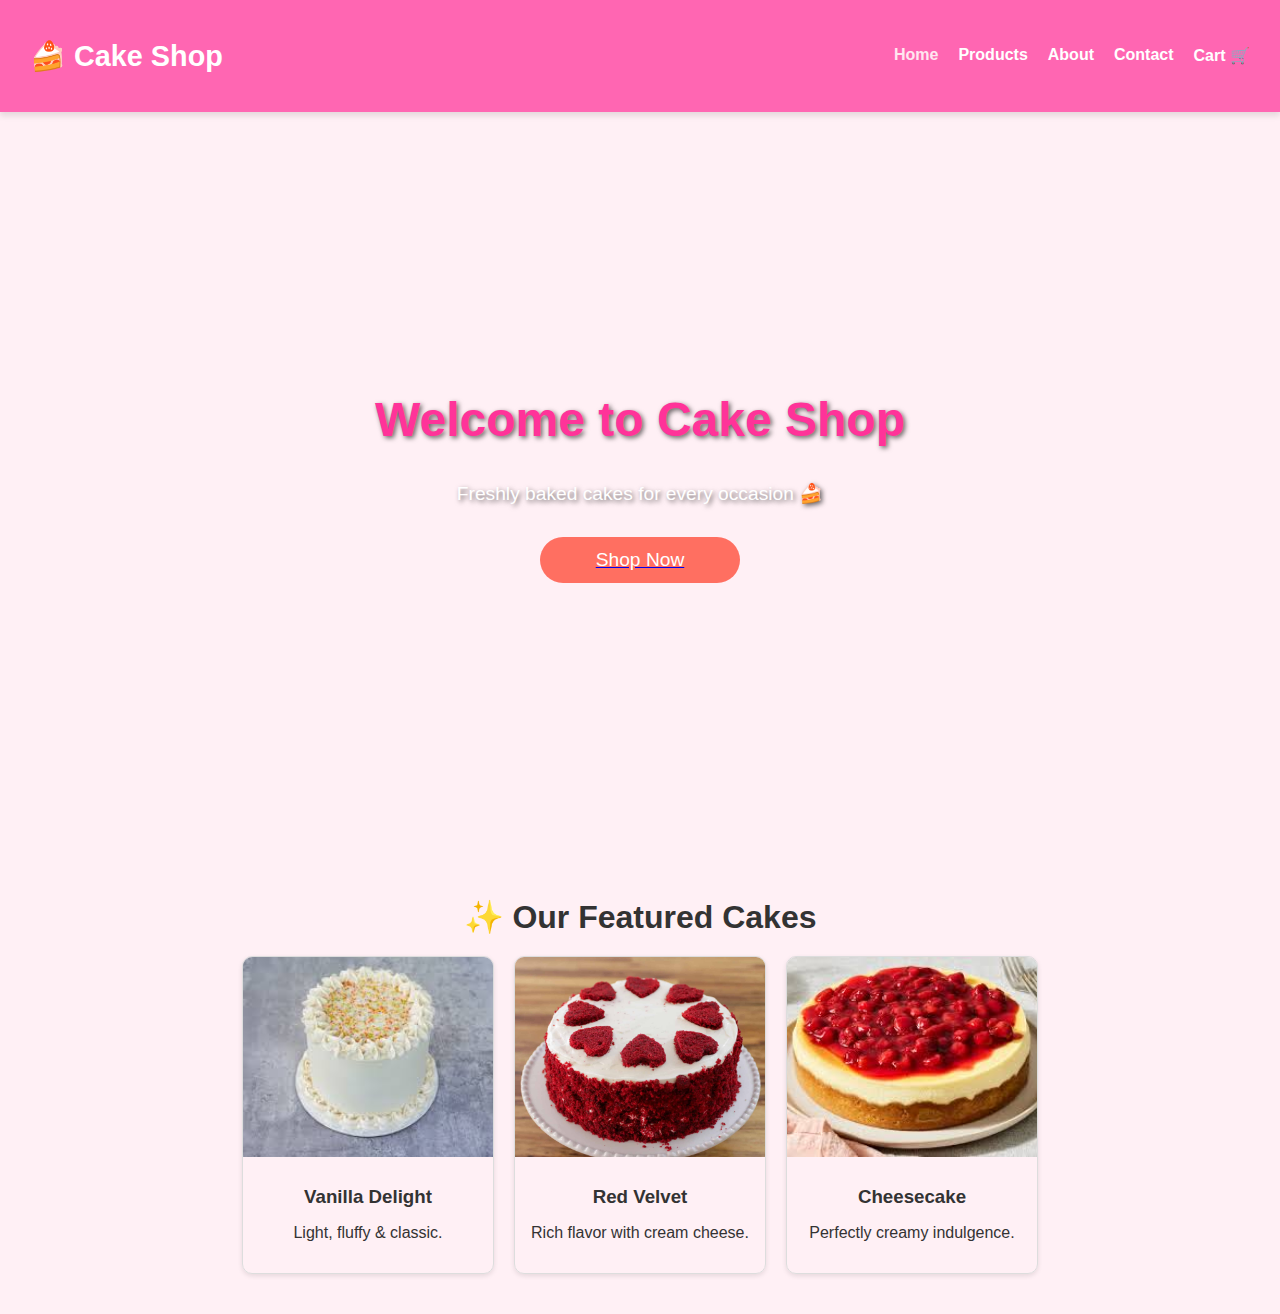
<file: index.html>
<!DOCTYPE html>
<html lang="en">
<head>
  <meta charset="UTF-8">
  <meta name="viewport" content="width=device-width, initial-scale=1.0">
  <title>Cake Shop - Home</title>
  <link rel="stylesheet" href="style.css">
  <style>
    /* Hero section */
    .hero {
      background: url("https://images.unsplash.com/photo-1599785209707-28b8b5163ec6") no-repeat center center/cover;
      height: 80vh;
      display: flex;
      flex-direction: column;
      justify-content: center;
      align-items: center;
      color: white;
      text-shadow: 2px 2px 5px rgba(0,0,0,0.6);
      text-align: center;
    }
    .hero h1 {
      font-size: 3rem;
      margin-bottom: 1rem;
    }
    .hero p {
      font-size: 1.2rem;
      margin-bottom: 2rem;
    }
    .hero .btn {
      background: #ff6f61;
      padding: 12px 25px;
      font-size: 1.2rem;
      border: none;
      border-radius: 25px;
      cursor: pointer;
      color: white;
      transition: background 0.3s;
    }
    .hero .btn:hover {
      background: #e85c50;
    }

    /* Featured section */
    .featured {
      padding: 40px;
      text-align: center;
    }
    .featured h2 {
      margin-bottom: 20px;
      font-size: 2rem;
      color: #333;
    }
    .featured .gallery {
      display: flex;
      justify-content: center;
      gap: 20px;
      flex-wrap: wrap;
    }
    .featured .card {
      width: 250px;
      border: 1px solid #ddd;
      border-radius: 10px;
      overflow: hidden;
      box-shadow: 0 2px 5px rgba(0,0,0,0.1);
      transition: transform 0.3s;
    }
    .featured .card:hover {
      transform: scale(1.05);
    }
    .featured img {
      width: 100%;
      height: 200px;
      object-fit: cover;
    }
    .card-content {
      padding: 15px;
    }
    .card-content h3 {
      margin: 10px 0;
    }
  </style>
</head>
<body>
  <!-- Navbar -->
  <nav class="navbar">
    <h2 class="logo">🍰 Cake Shop</h2>
    <ul>
      <li><a href="index.html" class="active">Home</a></li>
      <li><a href="products.html">Products</a></li>
      <li><a href="about.html">About</a></li>
      <li><a href="contact.html">Contact</a></li>
      <li><a href="cart.html">Cart 🛒</a></li>
    </ul>
  </nav>

  <!-- Hero Section -->
  <section class="hero">
    <h1>Welcome to Cake Shop</h1>
    <p>Freshly baked cakes for every occasion 🍰</p>
    <a href="products.html"><button class="btn">Shop Now</button></a>
  </section>

  <!-- Featured Cakes -->
  <section class="featured">
    <h2>✨ Our Featured Cakes</h2>
    <div class="gallery">
      <div class="card">
        <img src="images/vanilla2.jpeg" alt="Vanilla Cake">
        <div class="card-content">
          <h3>Vanilla Delight</h3>
          <p>Light, fluffy & classic.</p>
        </div>
      </div>
      <div class="card">
        <img src="images/red velvet.jpg" alt="red valvet Cake">

        <div class="card-content">
          <h3>Red Velvet</h3>
          <p>Rich flavor with cream cheese.</p>
        </div>
      </div>
      <div class="card">
        <img src="images/cheeesecake.jpeg" 
        alt="Cheesecake">
        <div class="card-content">
          <h3>Cheesecake</h3>
          <p>Perfectly creamy indulgence.</p>
        </div>
      </div>
    </div>
  </section>
</body>
</html>
</file>
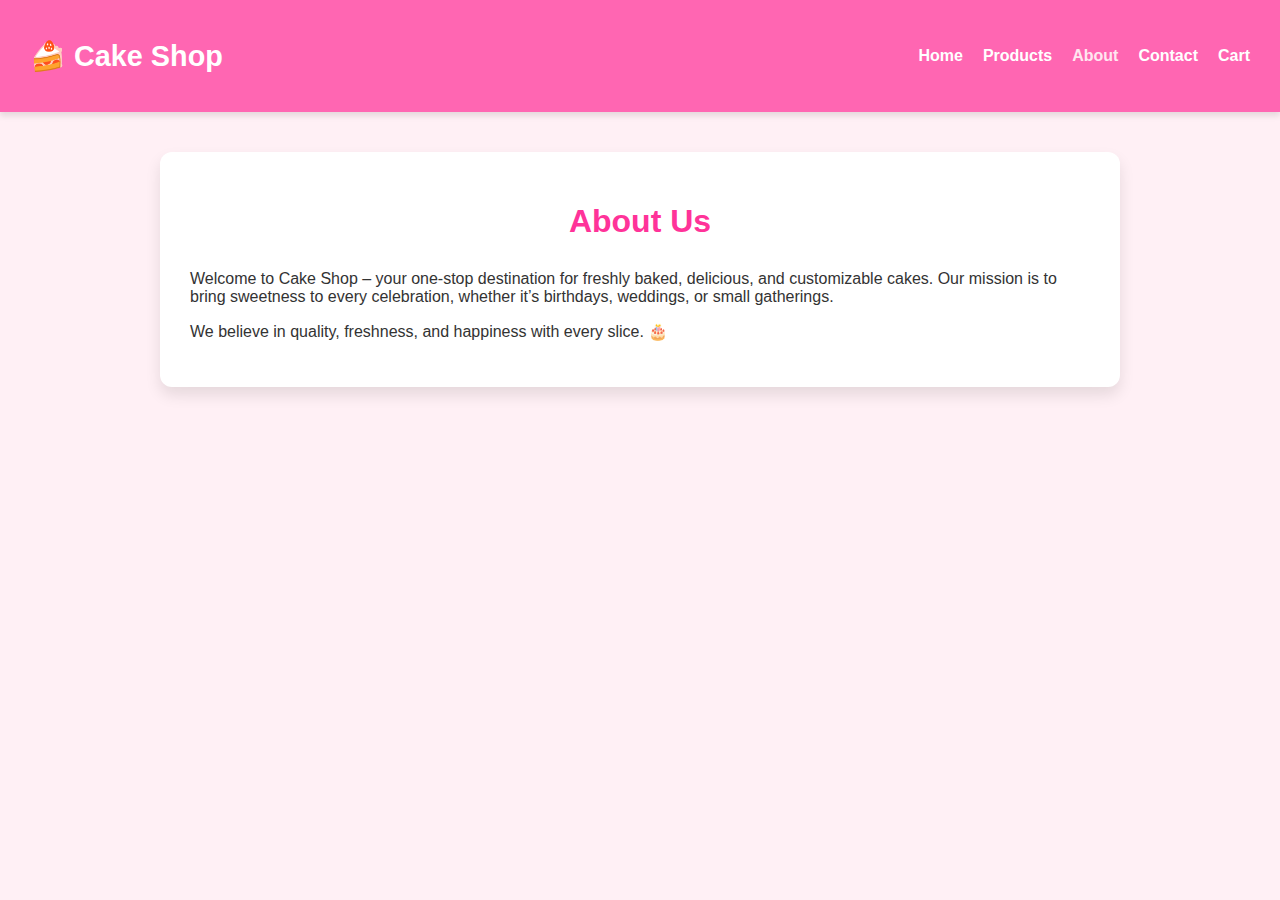
<file: about.html>
<!DOCTYPE html>
<html lang="en">
<head>
  <meta charset="UTF-8">
  <meta name="viewport" content="width=device-width, initial-scale=1.0">
  <title>About Us - Cake Shop</title>
  <link rel="stylesheet" href="style.css">
</head>
<body>

  <nav class="navbar">
    <h2 class="logo">🍰 Cake Shop</h2>
    <ul>
      <li><a href="index.html">Home</a></li>
      <li><a href="products.html">Products</a></li>
      <li><a href="about.html" class="active">About</a></li>
      <li><a href="contact.html">Contact</a></li>
      <li><a href="cart.html">Cart</a></li>
    </ul>
  </nav>

  <section class="page-content">
    <h1>About Us</h1>
    <p>Welcome to Cake Shop – your one-stop destination for freshly baked, delicious, and customizable cakes. Our mission is to bring sweetness to every celebration, whether it’s birthdays, weddings, or small gatherings.</p>
    <p>We believe in quality, freshness, and happiness with every slice. 🎂</p>
  </section>

</body>
</html>
</file>
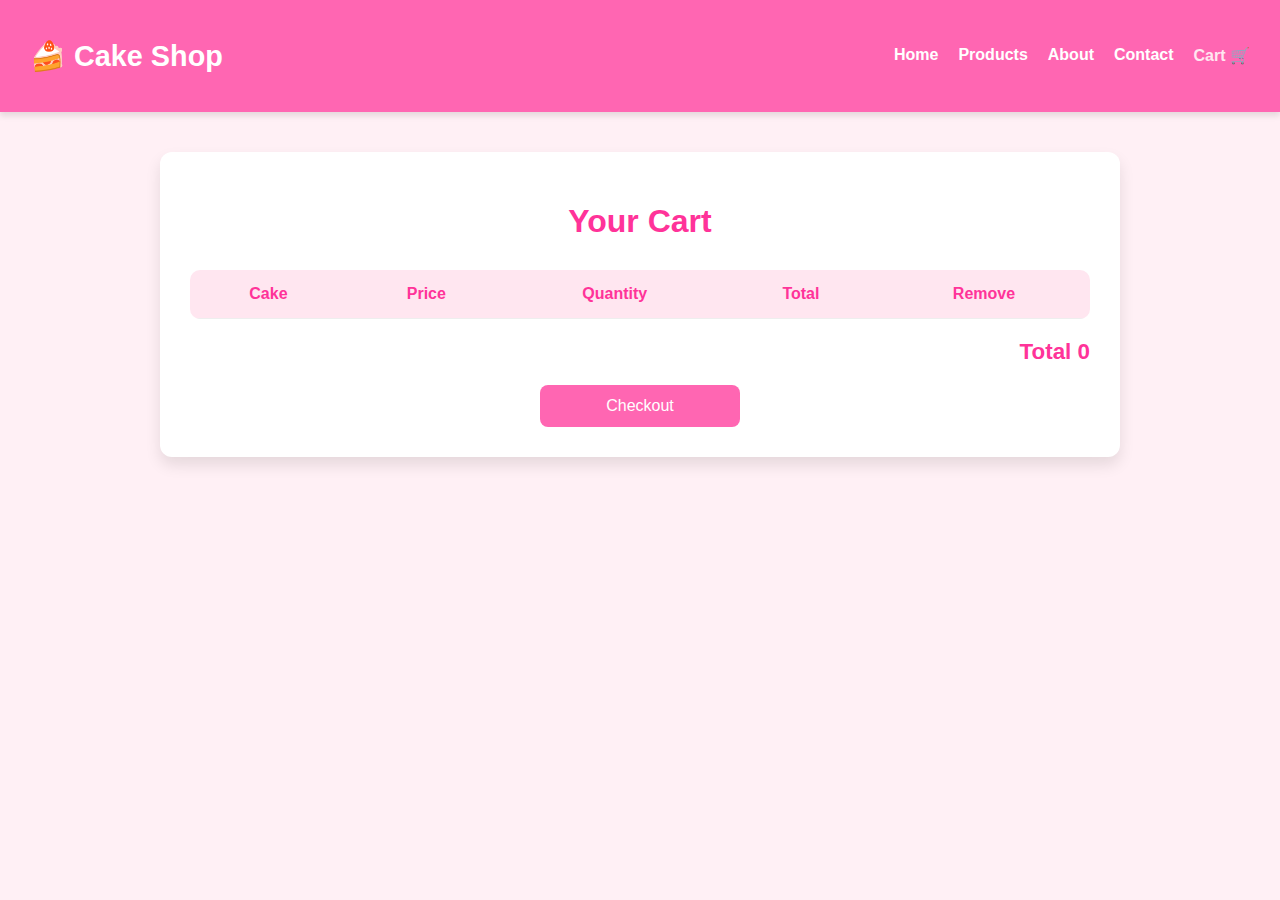
<file: cart.html>
<!DOCTYPE html>
<html lang="en">
<head>
  <meta charset="UTF-8">
  <meta name="viewport" content="width=device-width, initial-scale=1.0">
  <title>Cart - Cake Shop</title>
  <link rel="stylesheet" href="style.css">
</head>
<body>
  <nav class="navbar">
    <h2 class="logo">🍰 Cake Shop</h2>
    <ul>
      <li><a href="index.html">Home</a></li>
      <li><a href="products.html">Products</a></li>
      <li><a href="about.html">About</a></li>
      <li><a href="contact.html">Contact</a></li>
      <li><a href="cart.html" class="active">Cart 🛒</a></li>
    </ul>
  </nav>

  <section class="page-content">
    <h1>Your Cart</h1>
    <table id="cartTable">
      <thead>
        <tr>
          <th>Cake</th>
          <th>Price</th>
          <th>Quantity</th>
          <th>Total</th>
          <th>Remove</th>
        </tr>
      </thead>
      <tbody></tbody>
    </table>
    <h2 id="cartTotal">Total: </h2>
    <button class="btn" onclick="checkout()">Checkout</button>
  </section>

  <script src="script.js"></script>
</body>
</html>
</file>
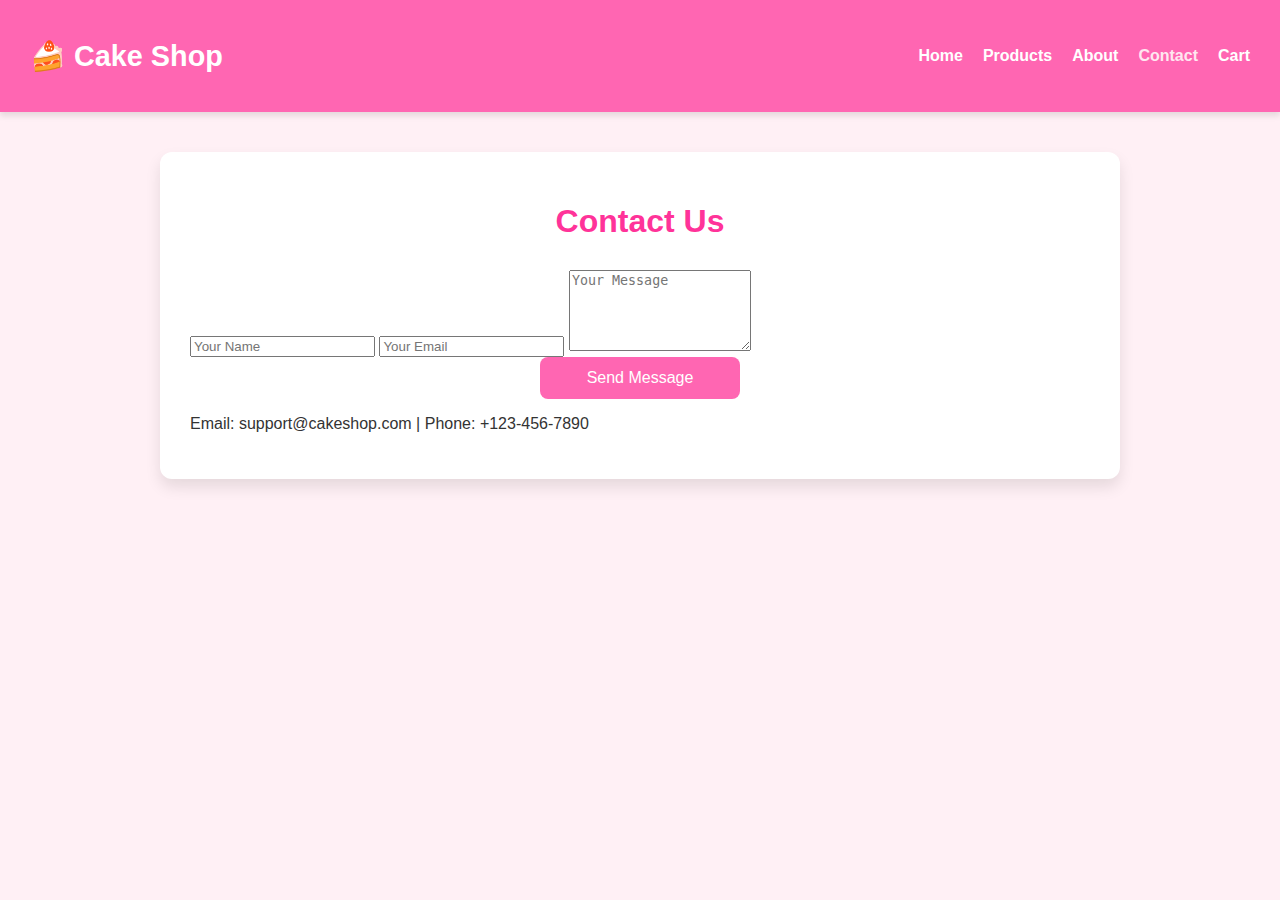
<file: contact.html>
<!DOCTYPE html>
<html lang="en">
<head>
  <meta charset="UTF-8">
  <meta name="viewport" content="width=device-width, initial-scale=1.0">
  <title>Contact Us - Cake Shop</title>
  <link rel="stylesheet" href="style.css">
</head>
<body>

  <nav class="navbar">
    <h2 class="logo">🍰 Cake Shop</h2>
    <ul>
      <li><a href="index.html">Home</a></li>
      <li><a href="products.html">Products</a></li>
      <li><a href="about.html">About</a></li>
      <li><a href="contact.html" class="active">Contact</a></li>
      <li><a href="cart.html">Cart</a></li>
    </ul>
  </nav>

  <section class="page-content">
    <h1>Contact Us</h1>
    <form class="contact-form">
      <input type="text" placeholder="Your Name" required>
      <input type="email" placeholder="Your Email" required>
      <textarea placeholder="Your Message" rows="5" required></textarea>
      <button type="submit" class="btn">Send Message</button>
    </form>
    <p>Email: support@cakeshop.com | Phone: +123-456-7890</p>
  </section>

</body>
</html>
</file>
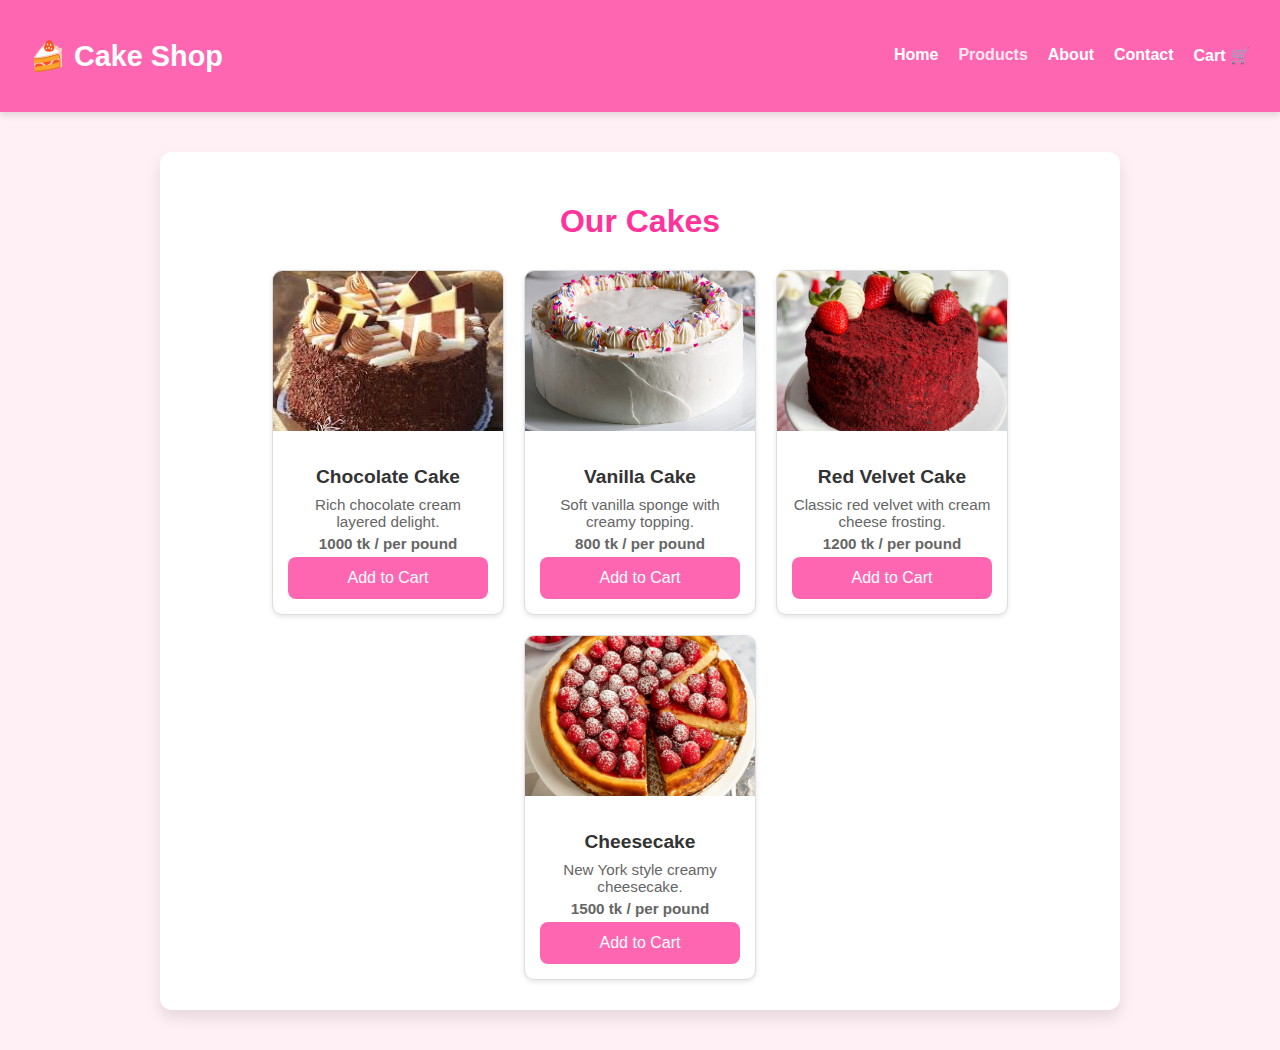
<file: products.html>
<!DOCTYPE html>
<html lang="en">
<head>
  <meta charset="UTF-8">
  <meta name="viewport" content="width=device-width, initial-scale=1.0">
  <title>Products - Cake Shop</title>
  <link rel="stylesheet" href="style.css">
  <style>
    /* Extra styling for product page */
    .gallery {
      display: flex;
      flex-wrap: wrap;
      justify-content: center;
      gap: 20px;
      margin-top: 20px;
    }
    .card {
      width: 230px;
      border: 1px solid #ddd;
      border-radius: 10px;
      overflow: hidden;
      text-align: center;
      box-shadow: 0 2px 5px rgba(0,0,0,0.1);
      transition: transform 0.3s;
      background: #fff;
    }
    .card:hover {
      transform: scale(1.05);
    }
    .card img {
      width: 100%;
      height: 160px; /* smaller & neat */
      object-fit: cover;
    }
    .card-content {
      padding: 15px;
    }
    .card-content h2 {
      font-size: 1.2rem;
      margin-bottom: 8px;
      color: #333;
    }
    .card-content p {
      margin: 5px 0;
      font-size: 0.95rem;
      color: #666;
    }
    .price {
      font-weight: bold;
      color: #e85c50;
      margin-top: 8px;
    }
  </style>
</head>
<body>
  <nav class="navbar">
    <h2 class="logo">🍰 Cake Shop</h2>
    <ul>
      <li><a href="index.html">Home</a></li>
      <li><a href="products.html" class="active">Products</a></li>
      <li><a href="about.html">About</a></li>
      <li><a href="contact.html">Contact</a></li>
      <li><a href="cart.html">Cart 🛒</a></li>
    </ul>
  </nav>

  <section class="page-content">
    <h1>Our Cakes</h1>
    <div class="gallery">
      <!-- Cake Cards -->
      <div class="card">
        <img src="images/chocolate2.jpeg" alt="Chocolate Cake">
        <div class="card-content">
          <h2>Chocolate Cake</h2>
          <p>Rich chocolate cream layered delight.</p>
          <p class="price">1000 tk / per pound</p>
          <button class="btn" onclick="addToCart('Chocolate Cake', 1000)">Add to Cart</button>
        </div>
      </div>

      <div class="card">
        <img src="images/vanilla3.jpg" alt="Vanilla Cake">
        <div class="card-content">
          <h2>Vanilla Cake</h2>
          <p>Soft vanilla sponge with creamy topping.</p>
          <p class="price">800 tk / per pound</p>
          <button class="btn" onclick="addToCart('Vanilla Cake', 800)">Add to Cart</button>
        </div>
      </div>

      <div class="card">
        <img src="images/red valvet 2.jpeg" alt="Red Velvet Cake">
        <div class="card-content">
          <h2>Red Velvet Cake</h2>
          <p>Classic red velvet with cream cheese frosting.</p>
          <p class="price">1200 tk / per pound</p>
          <button class="btn" onclick="addToCart('Red Velvet Cake', 1200)">Add to Cart</button>
        </div>
      </div>

      <div class="card">
        <img src="images/cheesecake2.webp" alt="Cheesecake">
        <div class="card-content">
          <h2>Cheesecake</h2>
          <p>New York style creamy cheesecake.</p>
          <p class="price">1500 tk / per pound</p>
          <button class="btn" onclick="addToCart('Cheesecake', 1500)">Add to Cart</button>
        </div>
      </div>
    </div>
  </section>

  <script src="script.js"></script>
</body>
</html>
</file>
<file: style.css>
/* ===== General Styles ===== */
body {
    font-family: 'Segoe UI', Tahoma, Geneva, Verdana, sans-serif;
    margin: 0;
    background: #fff0f5;
    color: #333;
  }
  
  nav.navbar {
    background-color: #ff66b2;
    display: flex;
    justify-content: space-between;
    align-items: center;
    padding: 15px 30px;
    box-shadow: 0 4px 6px rgba(0,0,0,0.1);
  }
  
  nav.navbar .logo {
    font-size: 1.8em;
    color: #fff;
  }
  
  nav.navbar ul {
    list-style: none;
    display: flex;
    gap: 20px;
  }
  
  nav.navbar ul li a {
    color: #fff;
    text-decoration: none;
    font-weight: 600;
    transition: color 0.3s;
  }
  
  nav.navbar ul li a:hover, nav.navbar ul li a.active {
    color: #ffe6f0;
  }
  
  section.page-content {
    max-width: 900px;
    margin: 40px auto;
    background: #fff;
    padding: 30px;
    border-radius: 12px;
    box-shadow: 0 8px 15px rgba(0,0,0,0.1);
  }
  
  h1 {
    text-align: center;
    color: #ff3399;
    margin-bottom: 30px;
  }
  
  /* ===== Table Styling ===== */
  table#cartTable {
    width: 100%;
    border-collapse: collapse;
    margin-bottom: 20px;
    border-radius: 10px;
    overflow: hidden;
  }
  
  table#cartTable th, table#cartTable td {
    padding: 15px;
    text-align: center;
    border-bottom: 1px solid #eee;
    transition: background 0.3s;
  }
  
  table#cartTable th {
    background-color: #ffe6f0;
    color: #ff3399;
    font-weight: 600;
  }
  
  table#cartTable tbody tr:hover {
    background-color: #fff0f5;
  }
  
  button.remove-btn {
    background-color: #ff4d94;
    border: none;
    padding: 8px 12px;
    border-radius: 6px;
    color: #fff;
    cursor: pointer;
    transition: background 0.3s;
  }
  
  button.remove-btn:hover {
    background-color: #ff1a75;
  }
  
  #cartTotal {
    text-align: right;
    font-size: 1.4em;
    color: #ff3399;
    margin-bottom: 20px;
  }
  
  button.btn {
    display: block;
    width: 200px;
    margin: 0 auto;
    padding: 12px;
    background-color: #ff66b2;
    color: white;
    border: none;
    border-radius: 8px;
    font-size: 1em;
    cursor: pointer;
    transition: background 0.3s;
  }
  
  button.btn:hover {
    background-color: #ff3385;
  }
  
  /* ===== Quantity Buttons Styling ===== */
  button.qty-btn {
    background-color: #ff99cc;
    border: none;
    padding: 5px 10px;
    border-radius: 5px;
    color: #fff;
    cursor: pointer;
    margin: 0 5px;
    font-weight: bold;
    transition: background 0.3s;
  }
  
  button.qty-btn:hover {
    background-color: #ff66b2;
  }
  
  .qty {
    font-weight: bold;
    font-size: 1.1em;
  }
</file>
